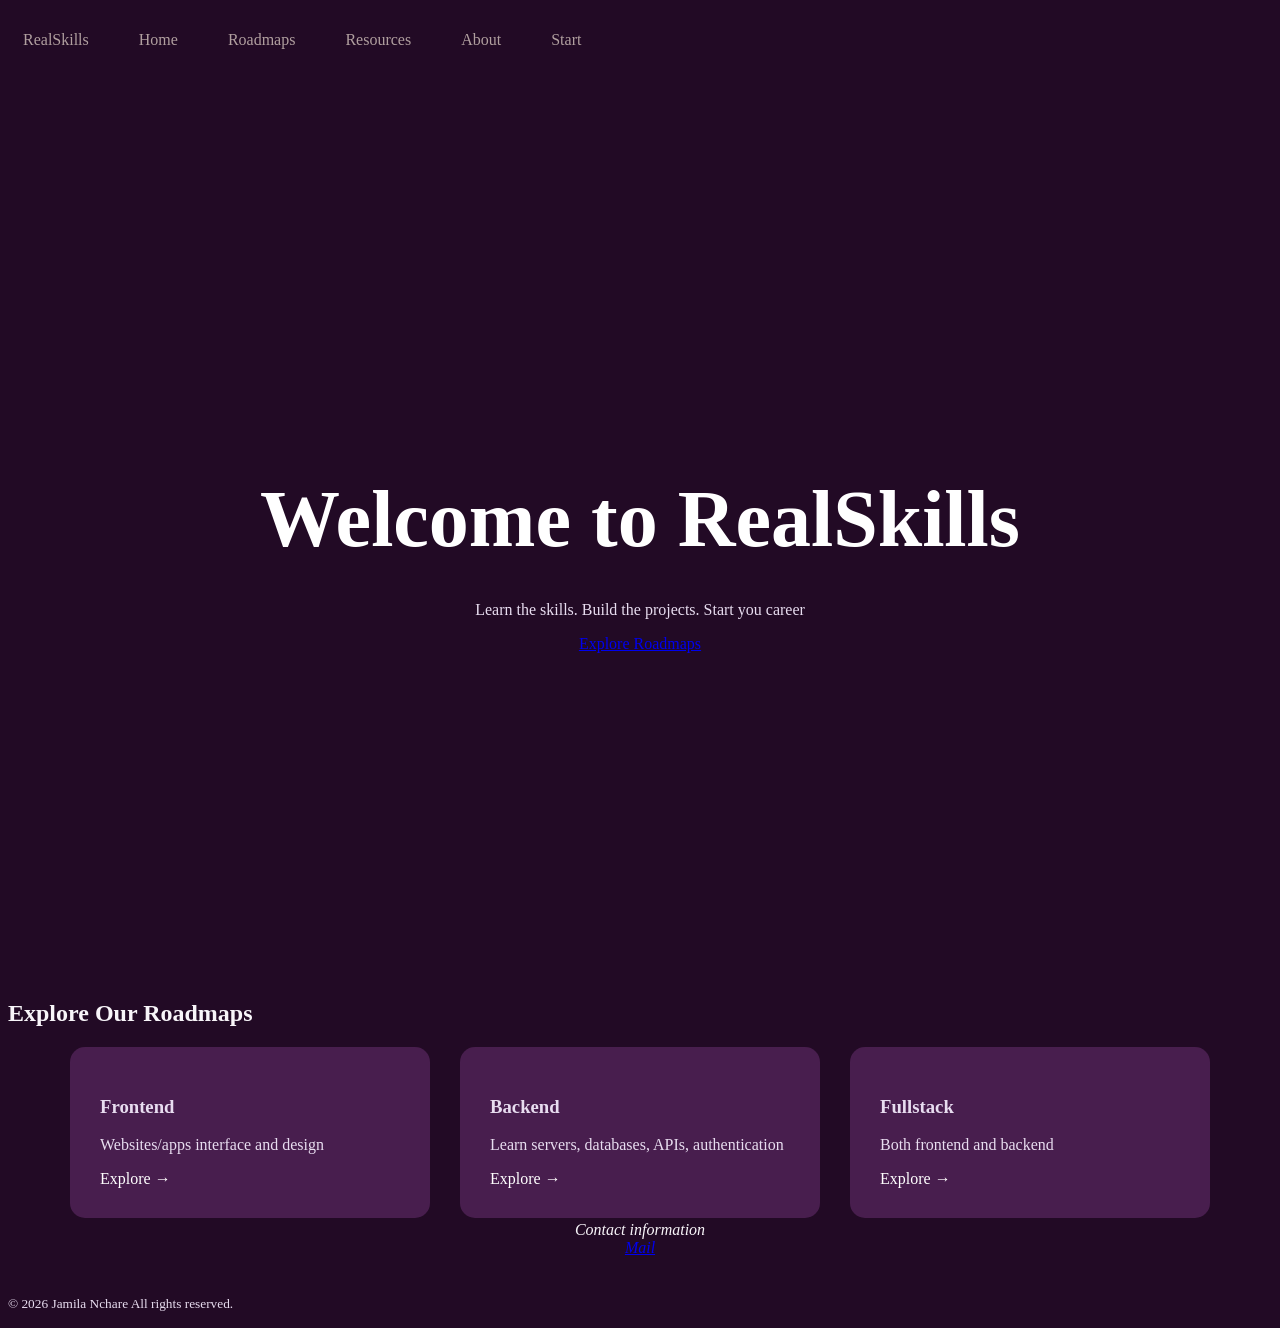
<file: index.html>
<!DOCTYPE html>
<html lang="en">
    <head>
        <meta charset="utf-8" />
        <meta name ="viewport" content="width=device-width, initial-scale=1.0" />
        <title>RealSkills</title>
                <link rel="stylesheet" href="./main.css" />
    </head>

    <body>
        <header>
            <nav class="navbar">
            <ul>
                <li><a href="#name">RealSkills</a></li>
                <li><a href="#home">Home</a></li>
                <li><a href="#road-maps">Roadmaps</a></li>
                <li><a href="#resources">Resources</a></li>
                <li><a href="#about">About</a></li>
                <li><a href="#start">Start</a></li>
            </ul>
        </nav>
        
        </header>

        <main>
                

        <section  class ="home" id="home">
            <h1>Welcome to RealSkills</h1>
            <p>Learn the skills. Build the projects. Start you career </p>
            <a href ="#road-maps" class ="rm-button">Explore Roadmaps</a>
        </section>

         
        <section class="road-maps" id="road-maps">
            <h2>Explore Our Roadmaps</h2>
            <div class="link-cards">
            <a href= "#frontend" class="link-card">
                <h3>Frontend</h3>
                <p>Websites/apps interface and design</p>
                <span>Explore →</span>
            </a>
            <a href="#backend" class="link-card">
                <h3>Backend</h3>
                <p>Learn servers, databases, APIs, authentication</p>
                <span>Explore →</span>
            </a>
            <a href="#fullstack" class="link-card">
                <h3>Fullstack</h3>
                <p>Both frontend and backend</p>
                <span>Explore →</span>
            </a>
        </div>
        </section class = "#resources" >

        <section>
            
        </section>
        </main>


        <footer>
            <div>
               <address class ="contact-info">
                  Contact information<br>
                    <a href="mailto:jamilachelsy53@icloud.com">Mail</a>
                    </br>
                </address>
                
               </address>
                 <p><small>&copy; 2026 Jamila Nchare All rights reserved.</small></p>
            </div>
        </footer>
    </body>
</html>
</file>
<file: main.css>
body{
    background-color: rgb(34, 10, 37);
     color: #F8F5F9;
    
}

.navbar ul {
    list-style-type: none; /* Removes the bullet points */
    display: flex;         /* Forces the items onto a single horizontal line */
    gap: 50px;             /* Adds spacing between links */
    padding: 15px;         /* Adds vertical padding inside the bar */
}

nav a {
    text-decoration: none;
    color:  #b09f9f;;
    outline:none; /*removes outline when you click tab*/

}
h1,h3,p{
   color: #E8DDF0;
}

.home{
    min-height:100vh;
    display:flex;
    flex-direction:column;
    justify-content: center;
    align-items:center;
    text-align:center;
}

.home h1{
   
    font-size:5rem;
    margin-bottom:20px;
    color: #FFFFFF;

    font-size: 5rem;
    animation: slideUp 1s ease-out;
    
}
@keyframes slideUp {
    from {
        opacity: 0;
        transform: translateY(40px);
    }

    to {
        opacity: 1;
        transform: translateY(0);
    }
}


.link-cards {
    display: flex;
    justify-content: center;
    gap: 30px;
}

.link-card {
    width: 300px;
    padding: 30px;
    background-color: rgb(72, 30, 78);
    color: white;
    text-decoration: none;
    border-radius: 15px;
}

.contact-info{
    display: flex;
    flex-direction: column;
    justify-content: center;
    align-items: center;
    min-height: 60px;
    
    

}
</file>
